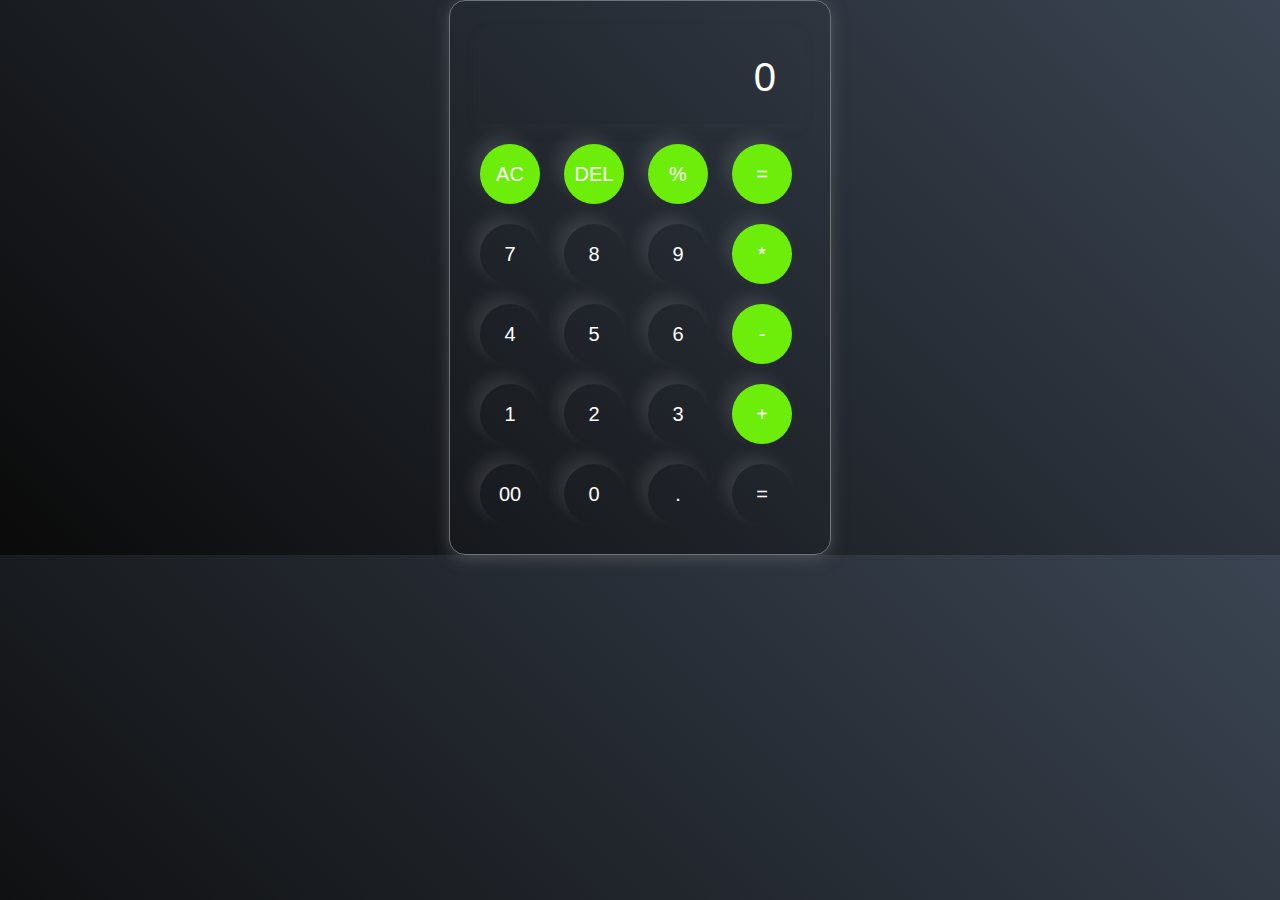
<file: calculator/index.html/index.html>
<!DOCTYPE html>
<html lang="en">
<head>
    <meta charset="UTF-8">
    <meta name="viewport" content="width=device-width, initial-scale=1.0">
    <link rel="stylesheet" href="style.css">
    <title>Calculator</title>
</head>
<body>
    <div class="calculator">
        <input type="text" placeholder="0" id="inputBox">
        <div>
            <button class="operator">AC</button>
            <button class="operator">DEL</button>
            <button class="operator">%</button>
            <button class="operator">=</button>
        </div>
        <div>
            <button>7</button>
            <button>8</button>
            <button>9</button>
            <button class="operator">*</button>
        </div>
        <div>
            <button>4</button>
            <button>5</button>
            <button>6</button>
            <button class="operator">-</button>
        </div>
        <div>
            <button>1</button>
            <button>2</button>
            <button>3</button>
            <button class="operator">+</button>
        </div>
        <div>
            <button>00</button>
            <button>0</button>
            <button>.</button>
            <button class="equalBTn">=</button>
        </div>
    </div>
    <script src="script.js"></script>
</body>
</html>
</file>
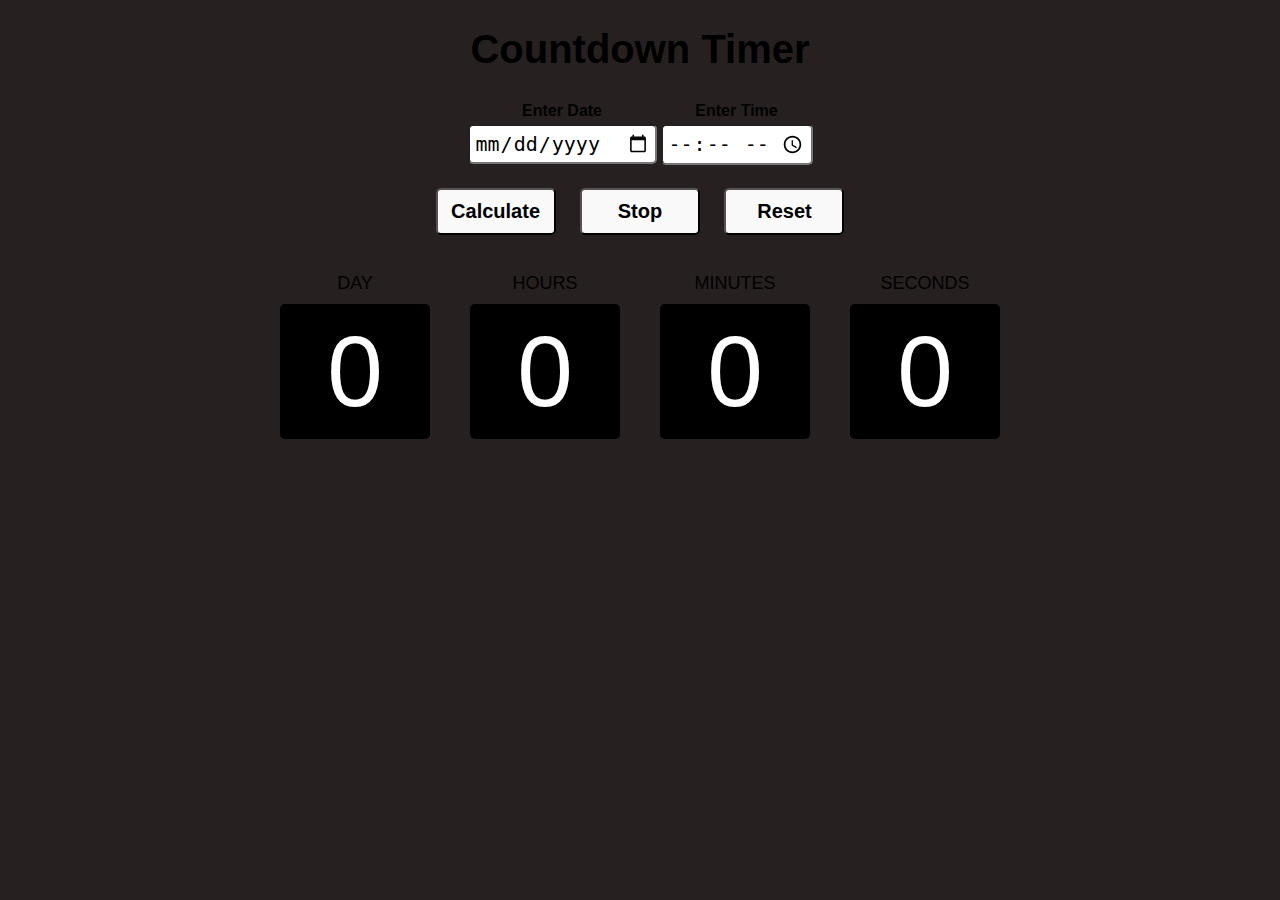
<file: countdown/index.html/index.html>
<!DOCTYPE html>
<html lang="en">
<head>
  <meta charset="UTF-8" />
  <meta name="viewport" content="width=device-width, initial-scale=1.0" />
  <title>Countdown Timer</title>
  <link rel="stylesheet" href="style.css" />
</head>
<body>
  <h1>Countdown Timer</h1>
  <table>
    <thead>
      <tr>
        <th>Enter Date</th>
        <th>Enter Time</th>
      </tr>
    </thead>
    <tbody>
      <tr>
        <td><input type="date" id="date" /></td>
        <td><input type="time" id="time" /></td>
      </tr>
    </tbody>
  </table>
  <button id="calculate">Calculate</button>
  <button id="stop">Stop</button>
  <button id="reset">Reset</button>
  <div class="countdown">
    <div>
      <p class="heading">DAY</p>
      <div class="time" id="Countdown-days">0</div>
    </div>
    <div>
      <p class="heading">HOURS</p>
      <div class="time" id="Countdown-hours">0</div>
    </div>
    <div>
      <p class="heading">MINUTES</p>
      <div class="time" id="Countdown-minutes">0</div>
    </div>
    <div>
      <p class="heading">SECONDS</p>
      <div class="time" id="Countdown-seconds">0</div>
    </div>
  </div>
  <script src="script.js"></script>
</body>
</html>
</file>
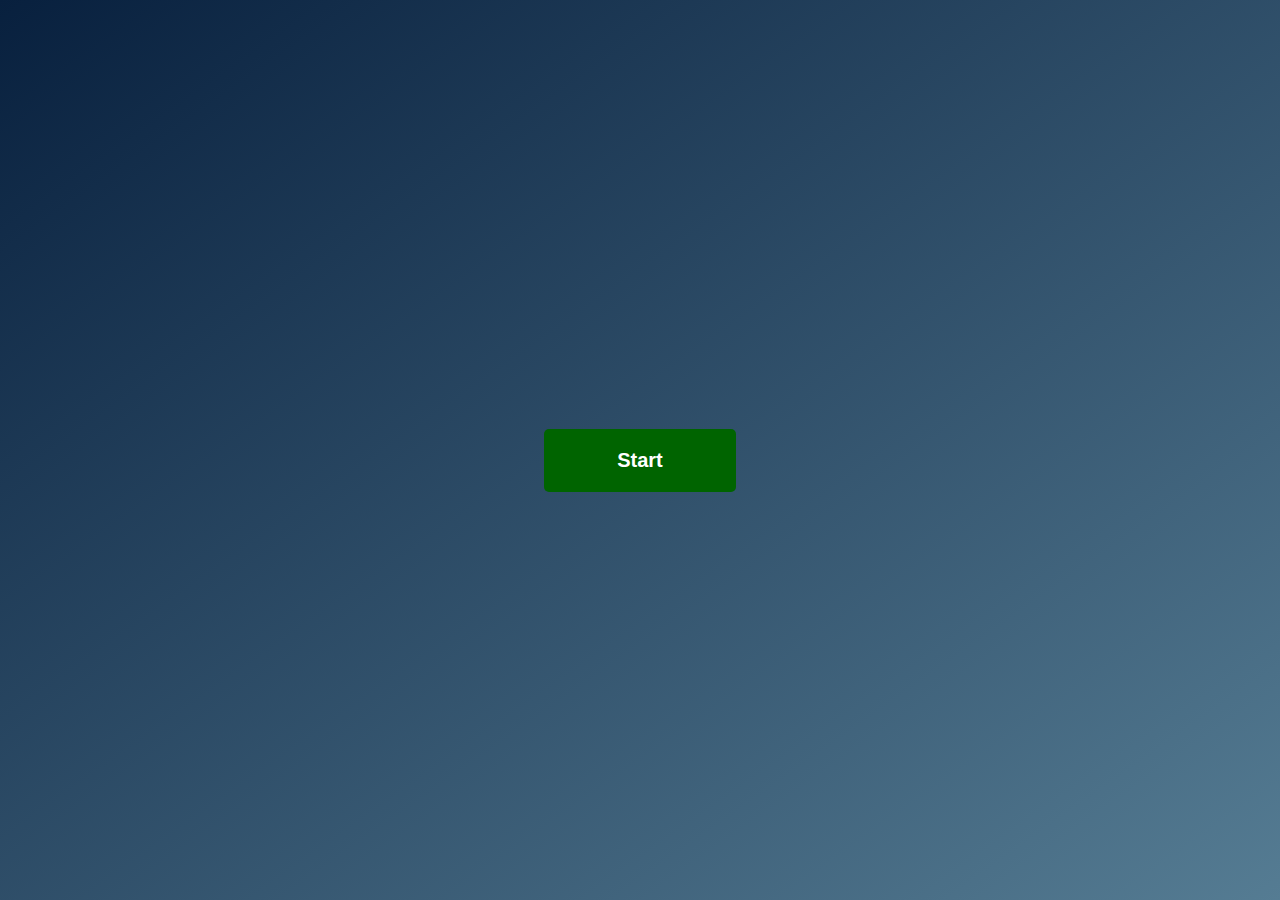
<file: quizapp/quiz.html/index.html>
<!DOCTYPE html>
<html lang="en">
<head>
    <meta charset="UTF-8">
    <meta http-equiv="X-UA-Compatible" content="IE=edge">
    <meta name="viewport" content="width=device-width, initial-scale=1.0">
    <link rel="stylesheet" href="style.css">
    <title>Quiz App using JavaScript</title>
</head>
<body>
    <div class="alert">Alert</div>
    <div class="btn startBtn">Start</div>
    <div class="container">
        <h1>Let's play a Quiz Game</h1>
        <div class="question"></div>
        <div class="choices"></div>
        <button class="btn nextBtn">Next</button>
        <div class="scoreCard"></div>
        <div class="timer"></div>
    </div>

    <script src="script.js"></script>
</body>
</html>
</file>
<file: calculator/index.html/style.css>
@import url('https://fonts.googleapis.com/css2?family=Poppins:wght@500&display=swap');

* {
    margin: 0;
    padding: 0;
    box-sizing: border-box;
}
body {
    width: 100%;
    height: 100%;
    display: flex;
    justify-content: center;
    align-items: center;
    background: linear-gradient(45deg, #0a0a0a, #3a4452);
    font-family: 'Poppins', sans-serif;
}
.calculator {
    border: 1px solid #717377;
    padding: 20px;
    border-radius: 16px;
    background-color: transparent;
    box-shadow: 0px 3px 15px rgba(113, 115, 119, 0.5);
}
input {
    width: 320px;
    border: none;
    padding: 24px;
    margin: 10px;
    background: transparent;
    box-shadow: 0px 3px 15px rgba(84, 84, 84, 0.1);
    font-size: 40px;
    text-align: right;
    color: #ffffff;
    cursor: pointer;
}
input::placeholder {
    color: #ffffff;
}
button {
    border: none;
    width: 60px;
    height: 60px;
    margin: 10px;
    border-radius: 50%;
    background: transparent;
    color: #ffffff;
    font-size: 20px;
    box-shadow: -8px -8px 15px rgba(255, 255, 255, 0.1);
    cursor: pointer;
}
.equalBtn {
    background-color: #fb7c14;
}
.operator {
    background-color: #6dee0a;
}
</file>
<file: countdown/index.html/style.css>
@import url('https://fonts.google.com/css2?family=Poppins&display=swap');
body {
    text-align: center;
    background-color: #272020;
    font-family: "Poppins", sans-serif;
    font-weight: 100;
    font-style: normal;
  }
  
  h1 {
    color: #000000;
    font-size: 40px;
  }
  
  table {
    margin: auto;
  }
  
  th {
    color: #000000;
  }
  
  input {
    font-size: 20px;
    padding: 5px;
    border-radius: 5px;
  }
  
  button {
    min-width: 120px;
    margin: 20px 10px;
    padding: 10px;
    font-size: 20px;
    font-weight: 600;
    background-color: #f9f9f9;
    border-radius: 5px;
    cursor: pointer;
  }
  
  button:hover {
    transform: scale(1.2);
  }
  
  .countdown {
    display: flex;
    justify-content: center; 
    gap: 20px;
  }
  
  .countdown > div {
    text-align: center;
  }
  
  .heading {
    color: #000000;
    font-size: 18px;
    text-transform: uppercase;
    margin-bottom: 10px;
  }
  
  .time {
    background-color: #000000;
    color: #ffffff;
    font-size: 100px;
    min-width: 150px;
    margin: 0 10px;
    font-weight: 400;
    padding: 10px 0;
    border-radius: 5px;
  }
</file>
<file: quizapp/quiz.html/style.css>
* {
    margin: 0;
    padding: 0;
    box-sizing: border-box;
    font-family: Verdana, Geneva, Tahoma, sans-serif;
}

body {
    width: 100%;
    height: 100vh;
    background: linear-gradient(to right bottom, #08203e, #557c93);
    color: #fff;
    display: grid;
    place-items: center;
}

.container {
    width: 80%;
    max-width: 850px;
    padding: 30px;
    text-align: center;
    display: none;
}

.container h1 {
    font-size: 36px;
    margin-bottom: 40px;
    text-decoration: underline;
    text-underline-offset: 8px;
}

.container .question {
    font-size: 26px;
    margin-top: 20px;
}

.container .choices {
    margin-top: 20px;
}

.choice {
    font-size: 20px;
    background-color: #eee;
    color: #0e0d0d;
    margin: 10px auto;
    padding: 10px;
    border-radius: 5px;
    text-align: left;
    width: 60%;
    cursor: pointer;
    opacity: 0;
    transform: translateY(50%);
    animation: fade-in 0.5s ease forwards;
}

.choice:hover{
    background-color: #ddd;
}

.choice.selected{
    background-color: #38608b;
    color: #fff;
}

.btn{
    width: 60%;
    font-size: 20px;
    font-weight: 600;
    padding: 12px 20px;
    margin: 20px auto 0 auto;
    background-color: #006400;
    color: #fff;
    border: none;
    border-radius: 5px;
    cursor: pointer;
}

.btn:hover{
    background-color: #08780c;
}

.scoreCard{
    font-size: 24px;
    margin-top: 20px;
}

.alert{
    background-color: #5d9b63;
    border-radius: 5px;
    width: 100%;
    padding: 12px;
    position: absolute;
    top: 0;
    display: none;
}

.startBtn{
    width: 15%;
    padding-block: 20px;
    text-align: center;
}

.timer{
    position: absolute;
    top: 20px;
    right: 20px;
    width: 72px;
    height: 72px;
    border-radius: 50%;
    background-color: #08203e;
    border: 2px solid #f00;
    font-size: 24px;
    font-weight: 600;
    padding: 12px;
    display: flex;
    justify-content: center;
    align-items: center;
    animation: pulse 1s ease-in-out infinite;
}

/* Adding Animation to Timer */
@keyframes pulse{
    0%{
        transform: scale(1);
    }
    50%{
        transform: scale(1.2);
    }
    100%{
        transform: scale(1);
    }
}

/* Adding Animation to choices */
@keyframes fade-in{
    0%{
        opacity: 0;
        transform: translateY(50%);
    }
    100%{
        opacity: 1;
        transform: translateY(0);
    }
}

@media screen and (max-width:900px){
    .container {
        width: 100%;
        margin-top: 50px;
    }
    .container h1{
        font-size: 24px;
    }
    .container .question{
        font-size: 22px;
    }

    .timer{
        width: 50px;
        height: 50px;
        font-size: 20px;
    }

    .startBtn{
        width: 50%;
    }
}
</file>
